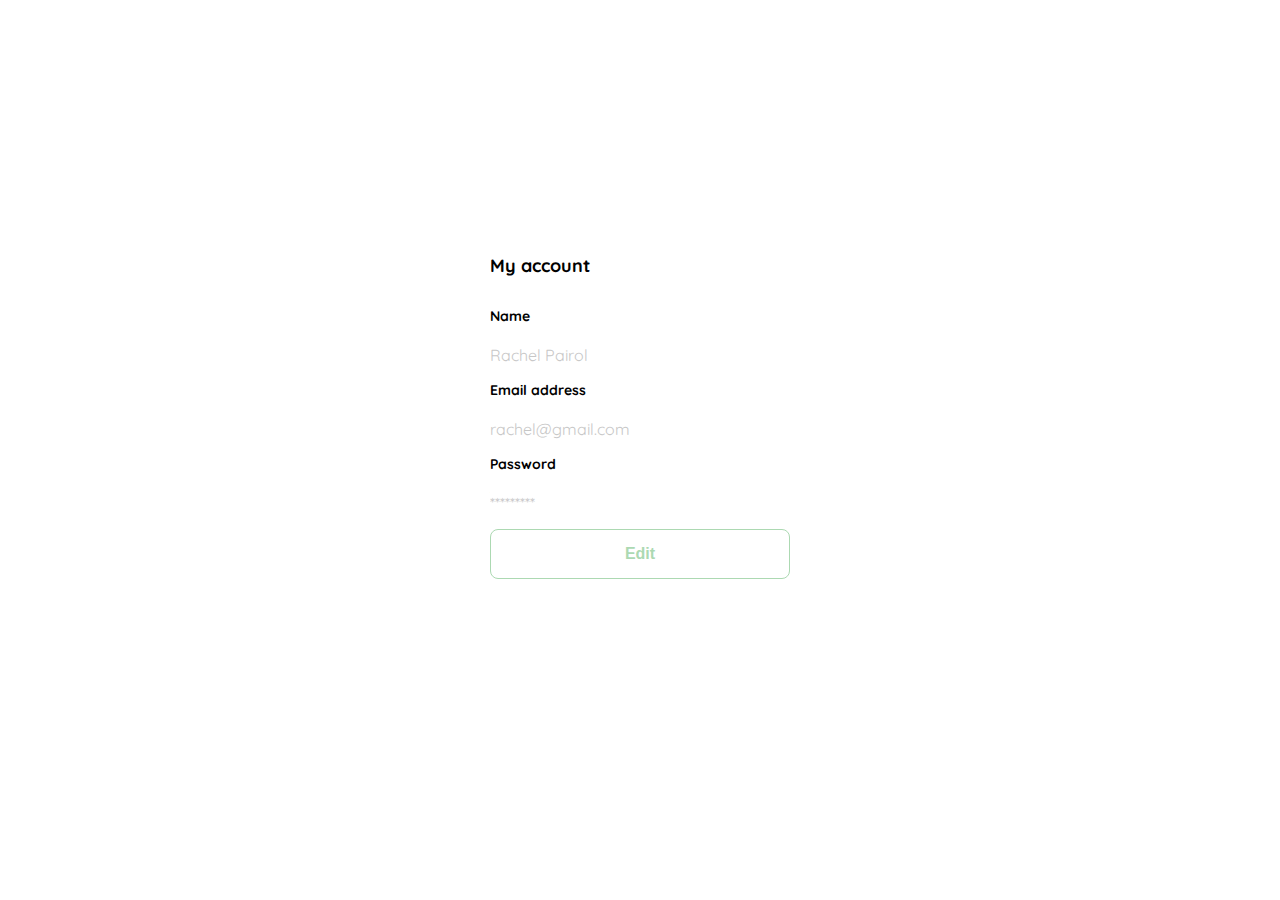
<file: account.html>
<!DOCTYPE html>
<html lang="en">

<head>
    <meta charset="UTF-8">
    <meta http-equiv="X-UA-Compatible" content="IE=edge">
    <meta name="viewport" content="width=device-width, initial-scale=1.0">
    <link rel="preconnect" href="https://fonts.googleapis.com">
    <link rel="preconnect" href="https://fonts.gstatic.com" crossorigin>
    <link href="https://fonts.googleapis.com/css2?family=Outfit:wght@100&family=Quicksand:wght@300;500;700&family=Roboto:wght@700&display=swap" rel="stylesheet">

    <link rel="stylesheet" href="styles.css">
    <title>My account</title>
</head>

<body>
    <div class="login">
        <div class="form-container container-account">
            <h1 class="title-account">My account</h1>
            <form action="/" class="form form-account">
                <div>
                    <label for="name" class="label">Name</label>
                    <p class="value">Rachel Pairol</p>
                    <label for="email" class="label">Email address</label>
                    <p class="value">rachel@gmail.com</p>

                    <label for="password" class="label">Password</label>
                    <p class="value">*********</p>
                </div>
                <input type="submit" value="Edit" class="secundary-button save-button">
            </form>
        </div>
    </div>

</body>

</html>
</file>
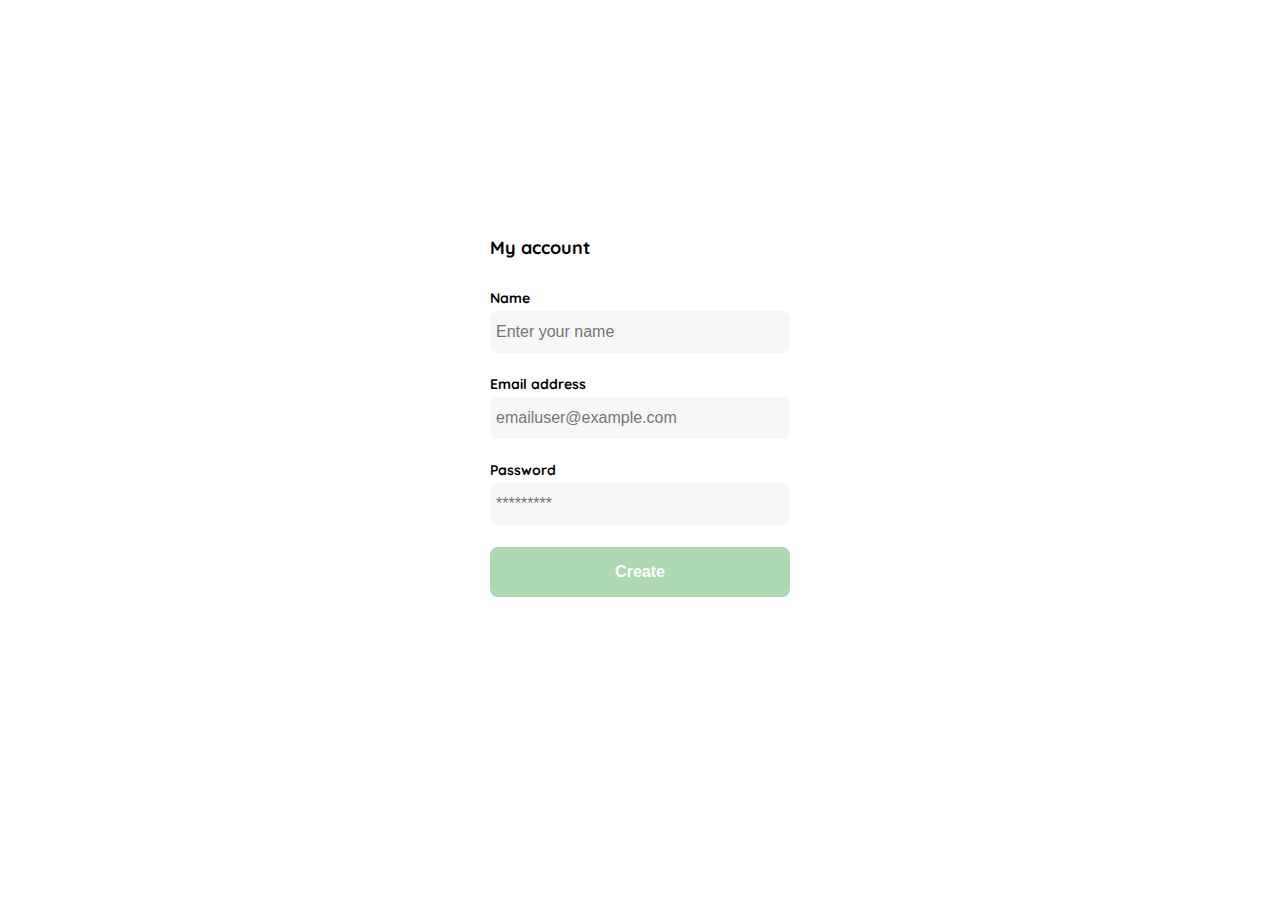
<file: create_account.html>
<!DOCTYPE html>
<html lang="en">

<head>
    <meta charset="UTF-8">
    <meta http-equiv="X-UA-Compatible" content="IE=edge">
    <meta name="viewport" content="width=device-width, initial-scale=1.0">
    <link rel="preconnect" href="https://fonts.googleapis.com">
    <link rel="preconnect" href="https://fonts.gstatic.com" crossorigin>
    <link href="https://fonts.googleapis.com/css2?family=Outfit:wght@100&family=Quicksand:wght@300;500;700&family=Roboto:wght@700&display=swap" rel="stylesheet">

    <link rel="stylesheet" href="styles.css">
    <title>Create account</title>
</head>

<body>
    <div class="login">
        <div class="form-container container-account">
            <h1 class="title-account">My account</h1>
            <form action="/" class="form form-account">
                <div>
                    <label for="name" class="label">Name</label>
                    <input type="text" id="name" placeholder="Enter your name" class="input input-name">

                    <label for="email" class="label">Email address</label>
                    <input type="text" id="email" placeholder="emailuser@example.com" class="input input-email">

                    <label for="password" class="label">Password</label>
                    <input type="password" id="password" placeholder="*********" class="input input-password">
                </div>
                <input type="submit" value="Create" class="primary-button save-button">
            </form>
        </div>
    </div>

</body>

</html>
</file>
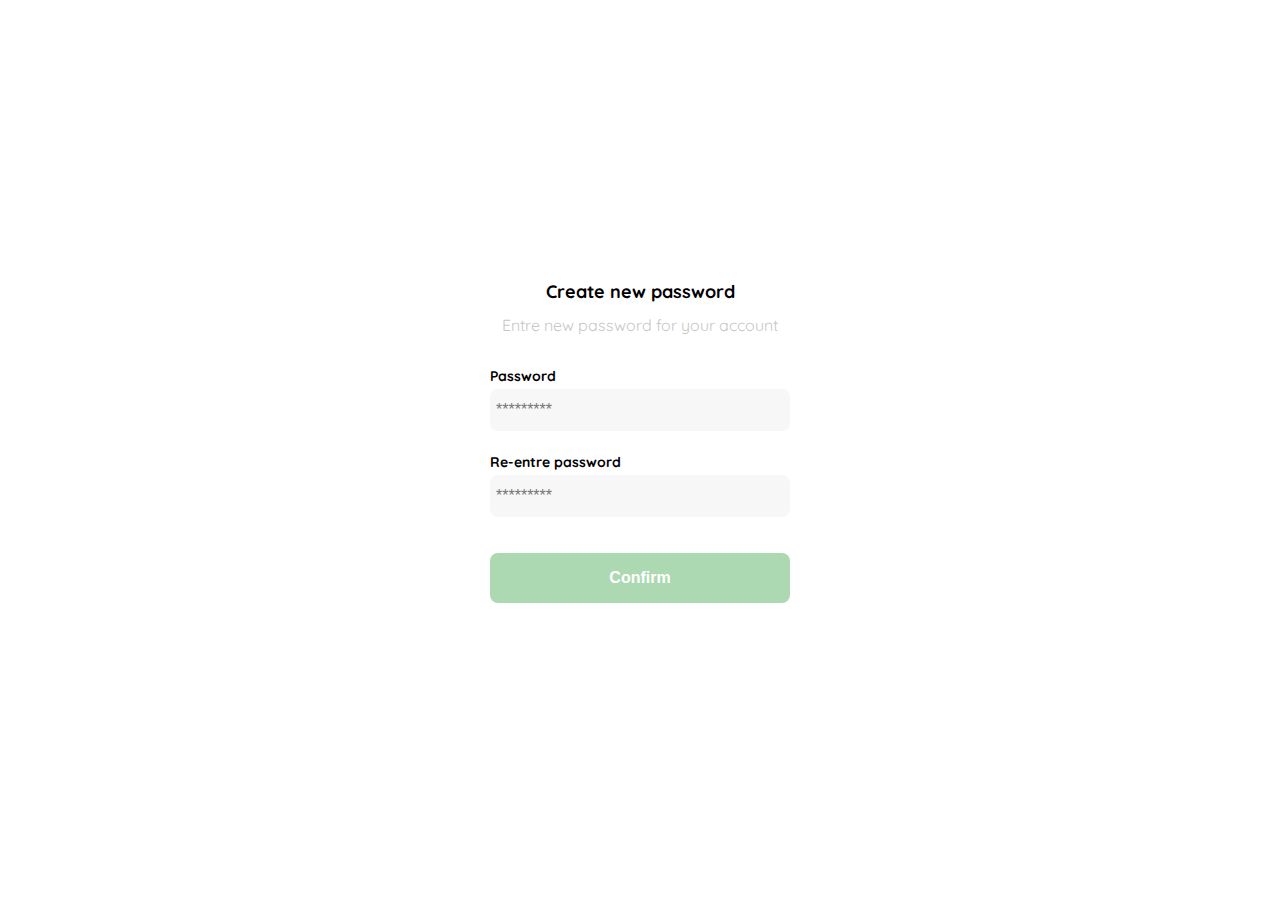
<file: create_new_password.html>
<!DOCTYPE html>
<html lang="en">

<head>
    <meta charset="UTF-8">
    <meta http-equiv="X-UA-Compatible" content="IE=edge">
    <meta name="viewport" content="width=device-width, initial-scale=1.0">
    <link rel="preconnect" href="https://fonts.googleapis.com">
    <link rel="preconnect" href="https://fonts.gstatic.com" crossorigin>
    <link href="https://fonts.googleapis.com/css2?family=Outfit:wght@100&family=Quicksand:wght@300;500;700&family=Roboto:wght@700&display=swap" rel="stylesheet">

    <link rel="stylesheet" href="styles.css">
    <title>Create new password</title>
</head>

<body>
    <div class="login">
        <div class="form-container">
            <img src="/logos/logo_yard_sale.svg" alt="logo" class="logo">
            <h1 class="title">Create new password</h1>
            <p class="subtitle">Entre new password for your account</p>
            <form action="/" class="form">
                <label for="password" class="label">Password</label>
                <input type="password" id="password" placeholder="*********" class="input input-password">

                <label for="new-password" class="label">Re-entre password</label>
                <input type="password" id="new-password" placeholder="*********" class="input input-password">

                <input type="submit" value="Confirm" class="primary-button login-button">
            </form>
        </div>
    </div>

</body>

</html>
</file>
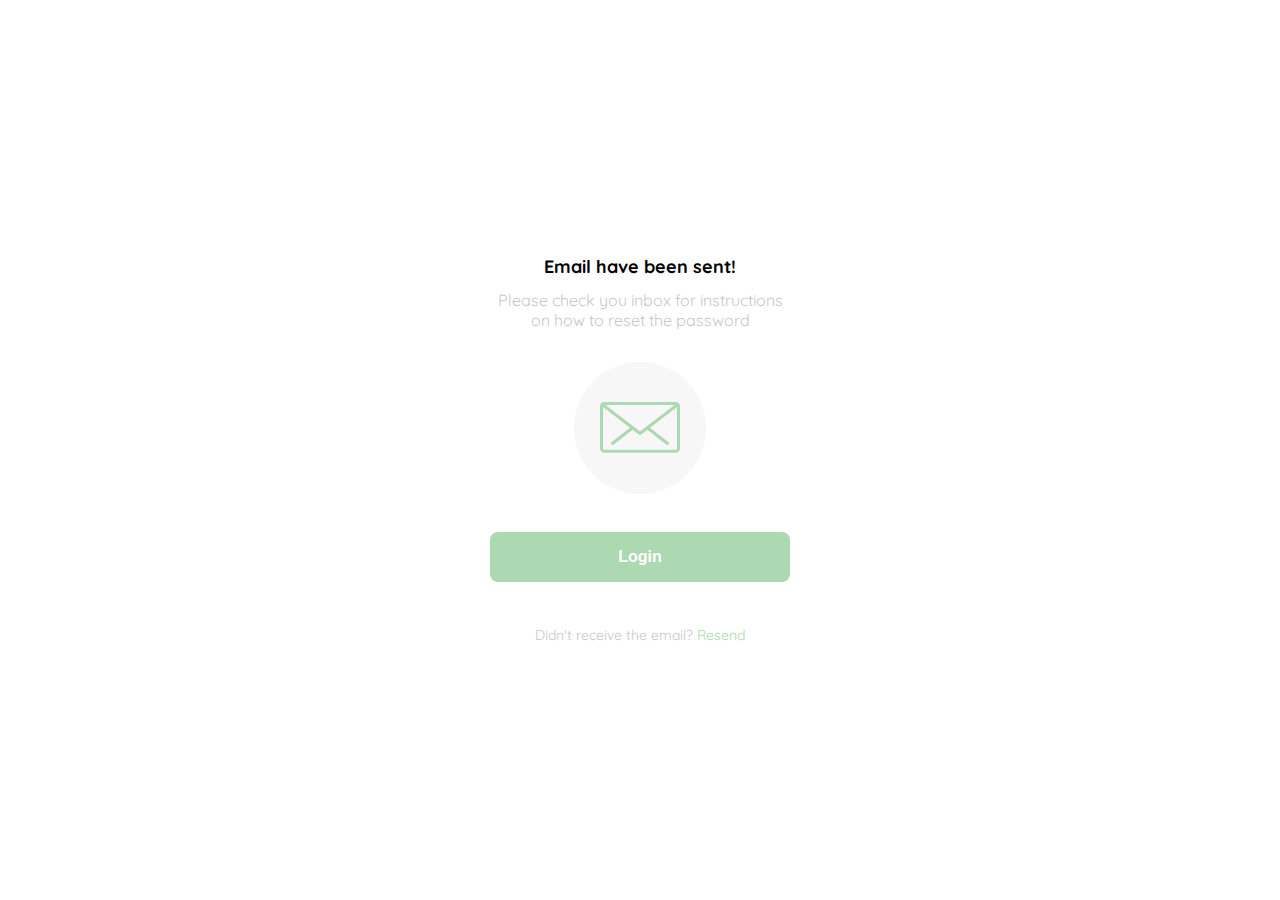
<file: email_created.html>
<!DOCTYPE html>
<html lang="en">

<head>
    <meta charset="UTF-8">
    <meta http-equiv="X-UA-Compatible" content="IE=edge">
    <meta name="viewport" content="width=device-width, initial-scale=1.0">
    <link rel="preconnect" href="https://fonts.googleapis.com">
    <link rel="preconnect" href="https://fonts.gstatic.com" crossorigin>
    <link href="https://fonts.googleapis.com/css2?family=Outfit:wght@100&family=Quicksand:wght@300;500;700&family=Roboto:wght@700&display=swap" rel="stylesheet">

    <link rel="stylesheet" href="styles.css">
    <title>Create email</title>
</head>

<body>
    <div class="login">
        <div class="form-container">
            <img src="/logos/logo_yard_sale.svg" alt="logo" class="logo">
            <h1 class="title">Email have been sent!</h1>
            <p class="subtitle">Please check you inbox for instructions on how to reset the password</p>
            <div class="email-image">
                <img src="./icons/email.svg" alt="email">
            </div>

            <button class="primary-button login-button">Login</button>
            <p class="resend">
                <span>Didn't receive the email?</span>
                <a class="link-resend" href="http://">Resend</a></p>
        </div>
    </div>

</body>

</html>
</file>
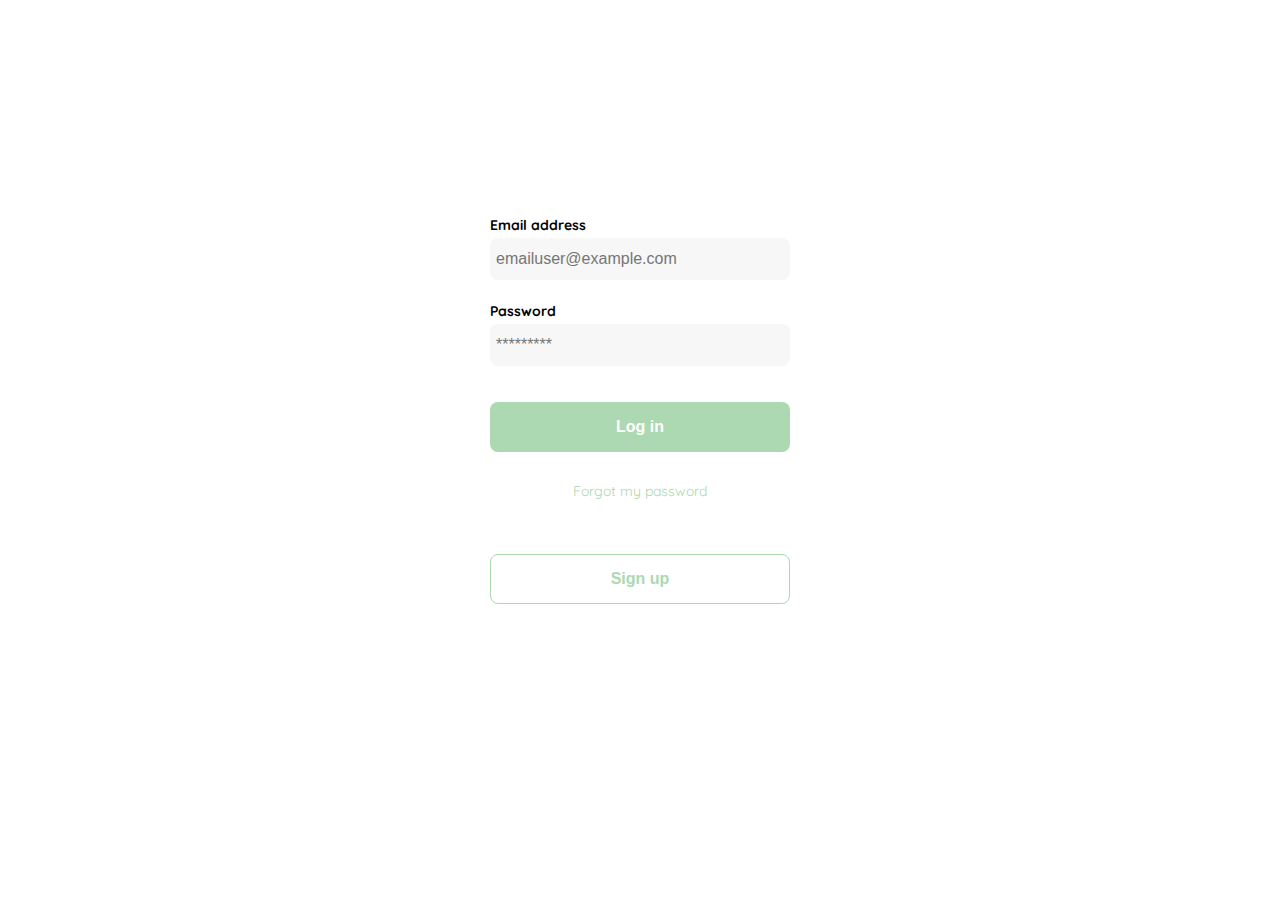
<file: login.html>
<!DOCTYPE html>
<html lang="en">

<head>
    <meta charset="UTF-8">
    <meta http-equiv="X-UA-Compatible" content="IE=edge">
    <meta name="viewport" content="width=device-width, initial-scale=1.0">
    <link rel="preconnect" href="https://fonts.googleapis.com">
    <link rel="preconnect" href="https://fonts.gstatic.com" crossorigin>
    <link href="https://fonts.googleapis.com/css2?family=Outfit:wght@100&family=Quicksand:wght@300;500;700&family=Roboto:wght@700&display=swap" rel="stylesheet">

    <link rel="stylesheet" href="styles.css">
    <title>Login</title>
</head>

<body>
    <div class="login">
        <div class="form-container container-account">
            <img src="/logos/logo_yard_sale.svg" alt="logo" class="logo">

            <form action="/" class="form">
                <label for="email" class="label">Email address</label>
                <input type="text" id="email" placeholder="emailuser@example.com" class="input input-email">
                <label for="password" class="label">Password</label>
                <input type="password" id="new-password" placeholder="*********" class="input input-password">

                <input type="submit" value="Log in" class="primary-button login-button">
                <a class="forgot-pass" href="/">Forgot my password</a>
            </form>
            <button class="secundary-button">Sign up</button>
        </div>
    </div>
</body>

</html>
</file>
<file: styles.css>
:root {
    --white: #FFFFFF;
    --black: #000000;
    --dark: #232830;
    --very-ligth-pink: #C7C7C7;
    --text-input-field: #F7F7F7;
    --hospital-green: #ACD9B2;
    --sm: 14px;
    --md: 16px;
    --lg: 18px;
}

body {
    font-family: 'Quicksand', sans-serif;
    margin: 0;
}


/*styles create new-password*/

.login {
    width: 100%;
    height: 100vh;
    display: grid;
    place-items: center;
}

.form-container {
    display: grid;
    grid-template-rows: auto 1fr auto;
    width: 300px;
    justify-items: center;
}

.logo {
    width: 150px;
    margin-bottom: 48px;
    justify-self: center;
    display: none;
}

.title {
    font-size: var(--lg);
    margin-bottom: 12px;
    text-align: center;
}

.subtitle {
    font-size: var(--md);
    color: var(--very-ligth-pink);
    margin-bottom: 32px;
    margin-top: 0;
    text-align: center;
}

.form {
    display: flex;
    flex-direction: column;
    width: 100%;
}

.label {
    font-size: var(--sm);
    font-weight: bold;
    margin-bottom: 4px;
}

.input {
    background-color: var(--text-input-field);
    border: none;
    border-radius: 8px;
    height: 30px;
    font-size: var(--md);
    padding: 6px;
    margin-bottom: 12px;
}

.primary-button {
    background-color: var(--hospital-green);
    border-radius: 8px;
    border: none;
    color: var(--white);
    width: 100%;
    cursor: pointer;
    font-size: var(--md);
    font-weight: bold;
    height: 50px;
    margin-bottom: 80px;
}

.login-button {
    margin-top: 14px;
    margin-bottom: 30px;
}


/*styles email_created*/

.email-image {
    width: 132px;
    height: 132px;
    display: flex;
    background-color: var(--text-input-field);
    border-radius: 50%;
    align-items: center;
    justify-content: center;
    margin-bottom: 24px;
}

.email-image img {
    width: 80px;
}

.resend {
    font-size: var(--sm);
}

.resend span {
    color: var(--very-ligth-pink);
}

.resend a {
    color: var(--hospital-green);
    text-decoration: none;
}


/*styles login*/

.forgot-pass {
    color: var(--hospital-green);
    text-decoration: none;
    font-size: var(--sm);
    text-align: center;
    margin-bottom: 54px;
}

.input-email {
    margin-bottom: 22px;
}

.secundary-button {
    background-color: var(--white);
    border-radius: 8px;
    border: 1px solid var(--hospital-green);
    color: var(--hospital-green);
    width: 100%;
    cursor: pointer;
    font-size: var(--md);
    font-weight: bold;
    height: 50px;
    margin-bottom: 80px;
}


/*styles create_account*/

.container-account {
    justify-items: start;
}

.title-account {
    font-size: var(--lg);
    text-align: start;
    margin-bottom: 30px;
}

.form div {
    display: flex;
    flex-direction: column;
    width: 100%;
}

.input-name,
.input-email,
.input-password {
    margin-bottom: 22px;
}


/*styles account*/

.value {
    color: var(--very-ligth-pink);
    font-size: var(--md);
    max-width: 8px 0 32px 0;
}

.cards-container {
    display: grid;
    grid-template-columns: repeat(auto-fill, 200px);
    gap: 26px;
    place-content: center;
}

.product-cards {
    width: 200px;
}

.product-cards img {
    height: 200px;
    width: 200px;
    border-radius: 20px;
    object-fit: cover;
}

.product-info {
    display: flex;
    justify-content: space-between;
    align-items: center;
    margin-top: 6px;
}

.product-info div p:nth-child(1) {
    font-weight: bold;
    font-size: var(--md);
    margin-bottom: 4px;
}

.product-info div p:nth-child(2) {
    font-size: var(--sm);
    color: var(--very-ligth-pink);
    margin-top: 0;
    margin-bottom: 0;
}

.product-info figure {
    margin: 0;
}

.product-info figure img {
    width: 30px;
    height: 30px;
}

@media (max-width:640px) {
    .container-account {
        height: 100%;
    }
    .form-account {
        height: 100%;
        justify-content: space-between;
    }
    .logo {
        display: block;
    }
    .cards-container {
        display: grid;
        grid-template-columns: repeat(auto-fill, 100px);
        gap: 26px;
    }
    .product-cards {
        width: 100px;
    }
    .product-cards img {
        height: 100px;
        width: 100px;
    }
}
</file>
